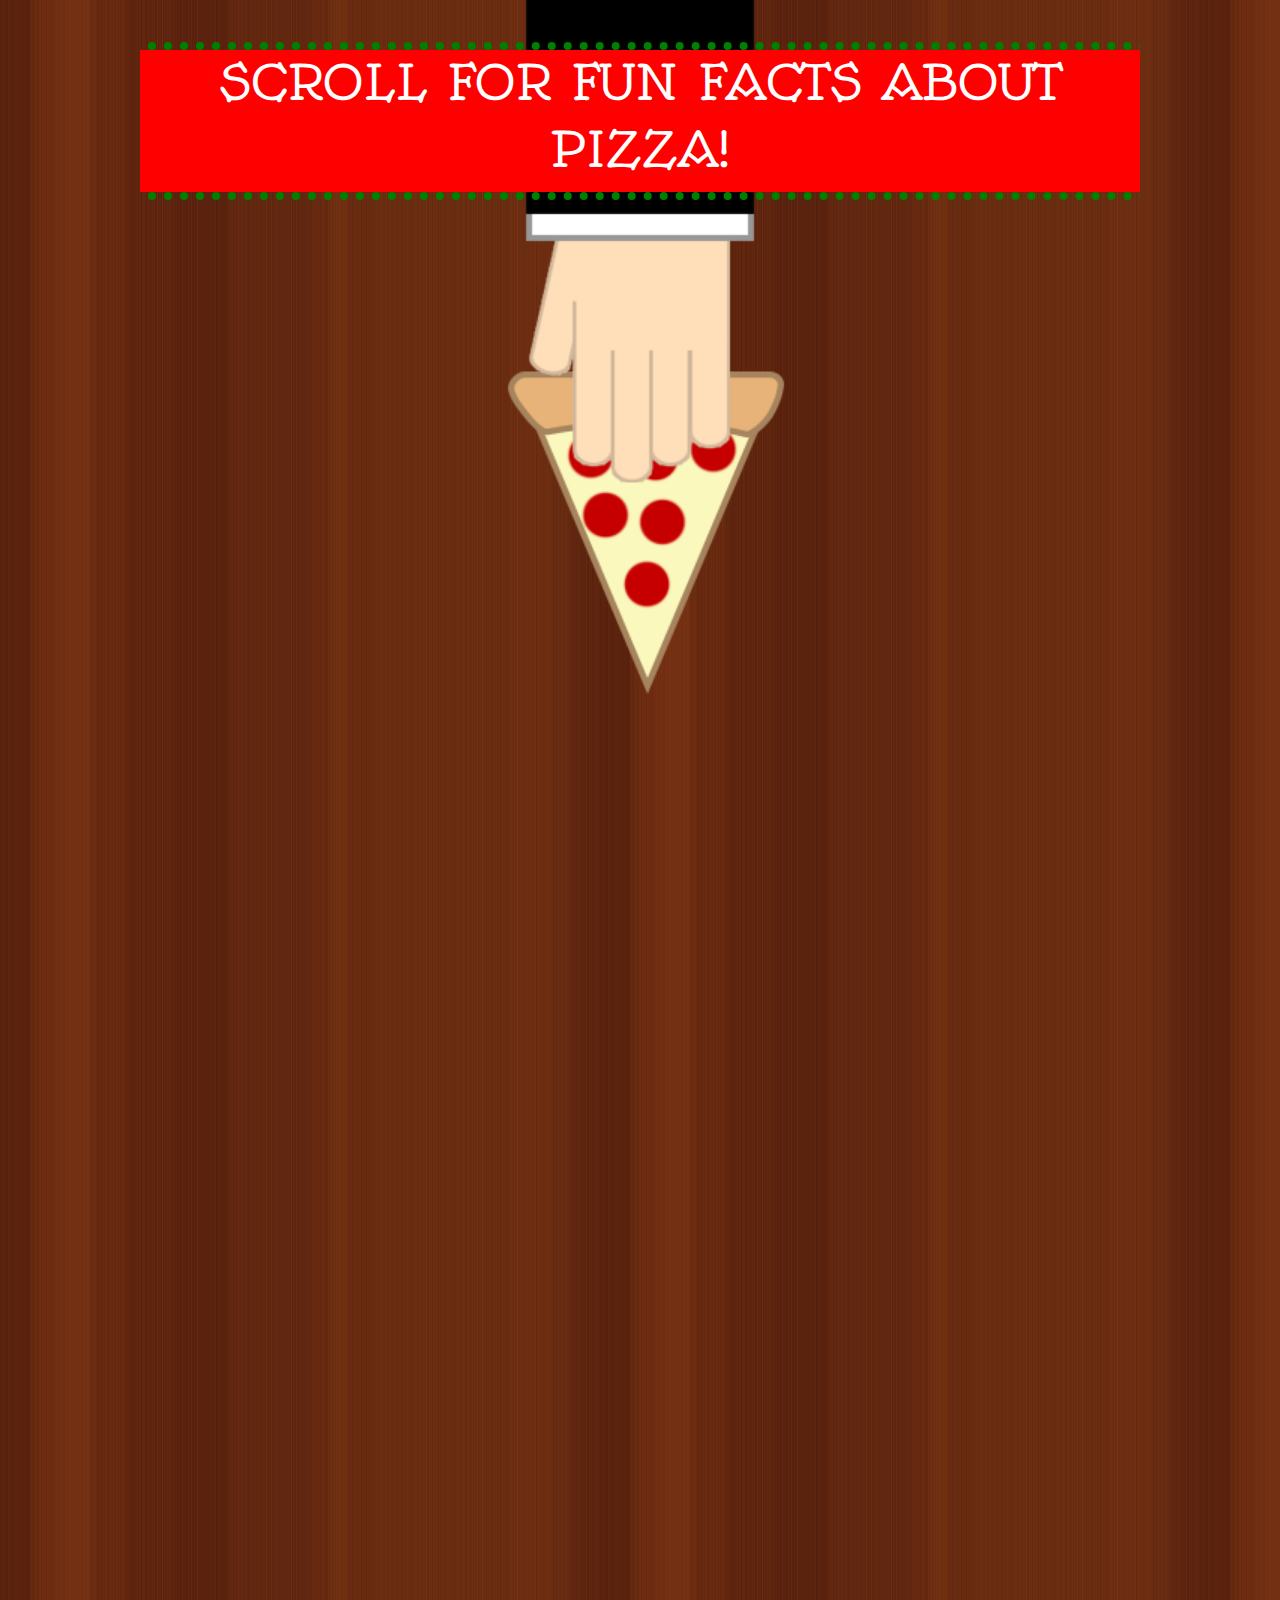
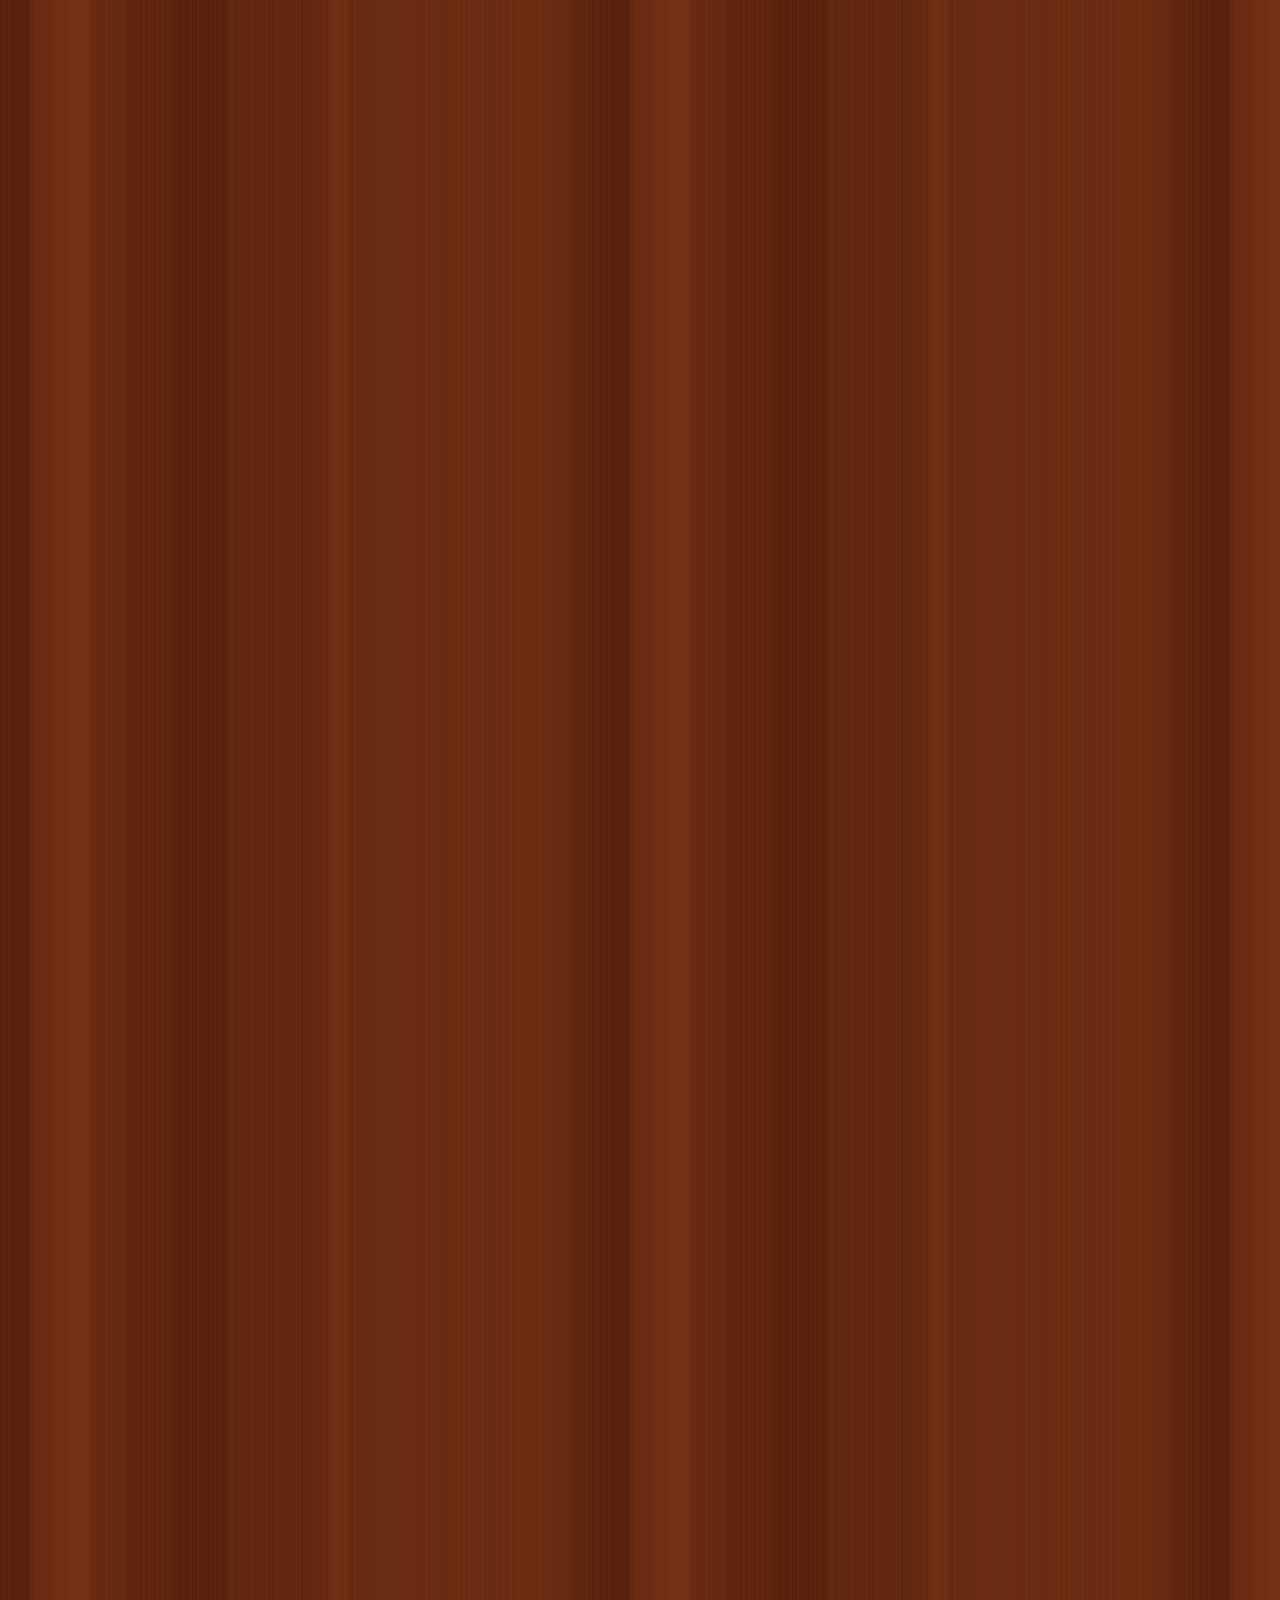
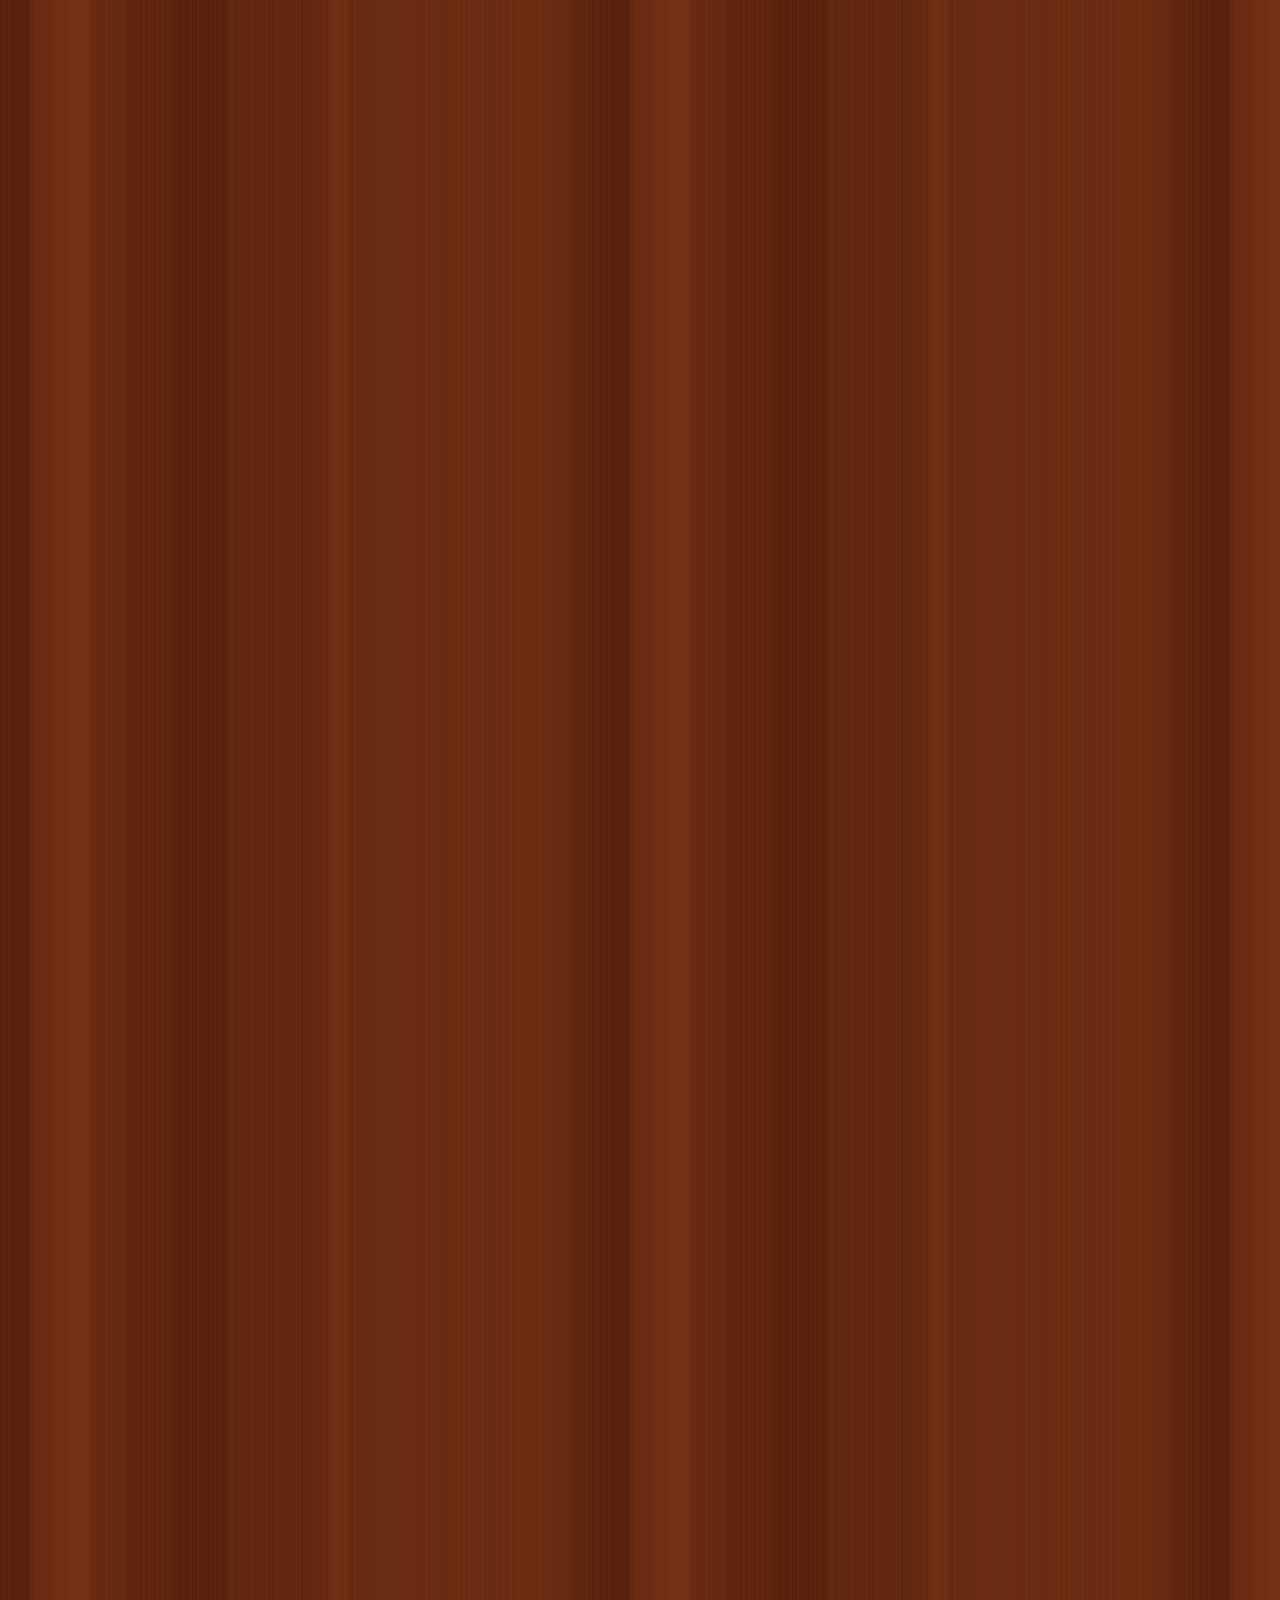
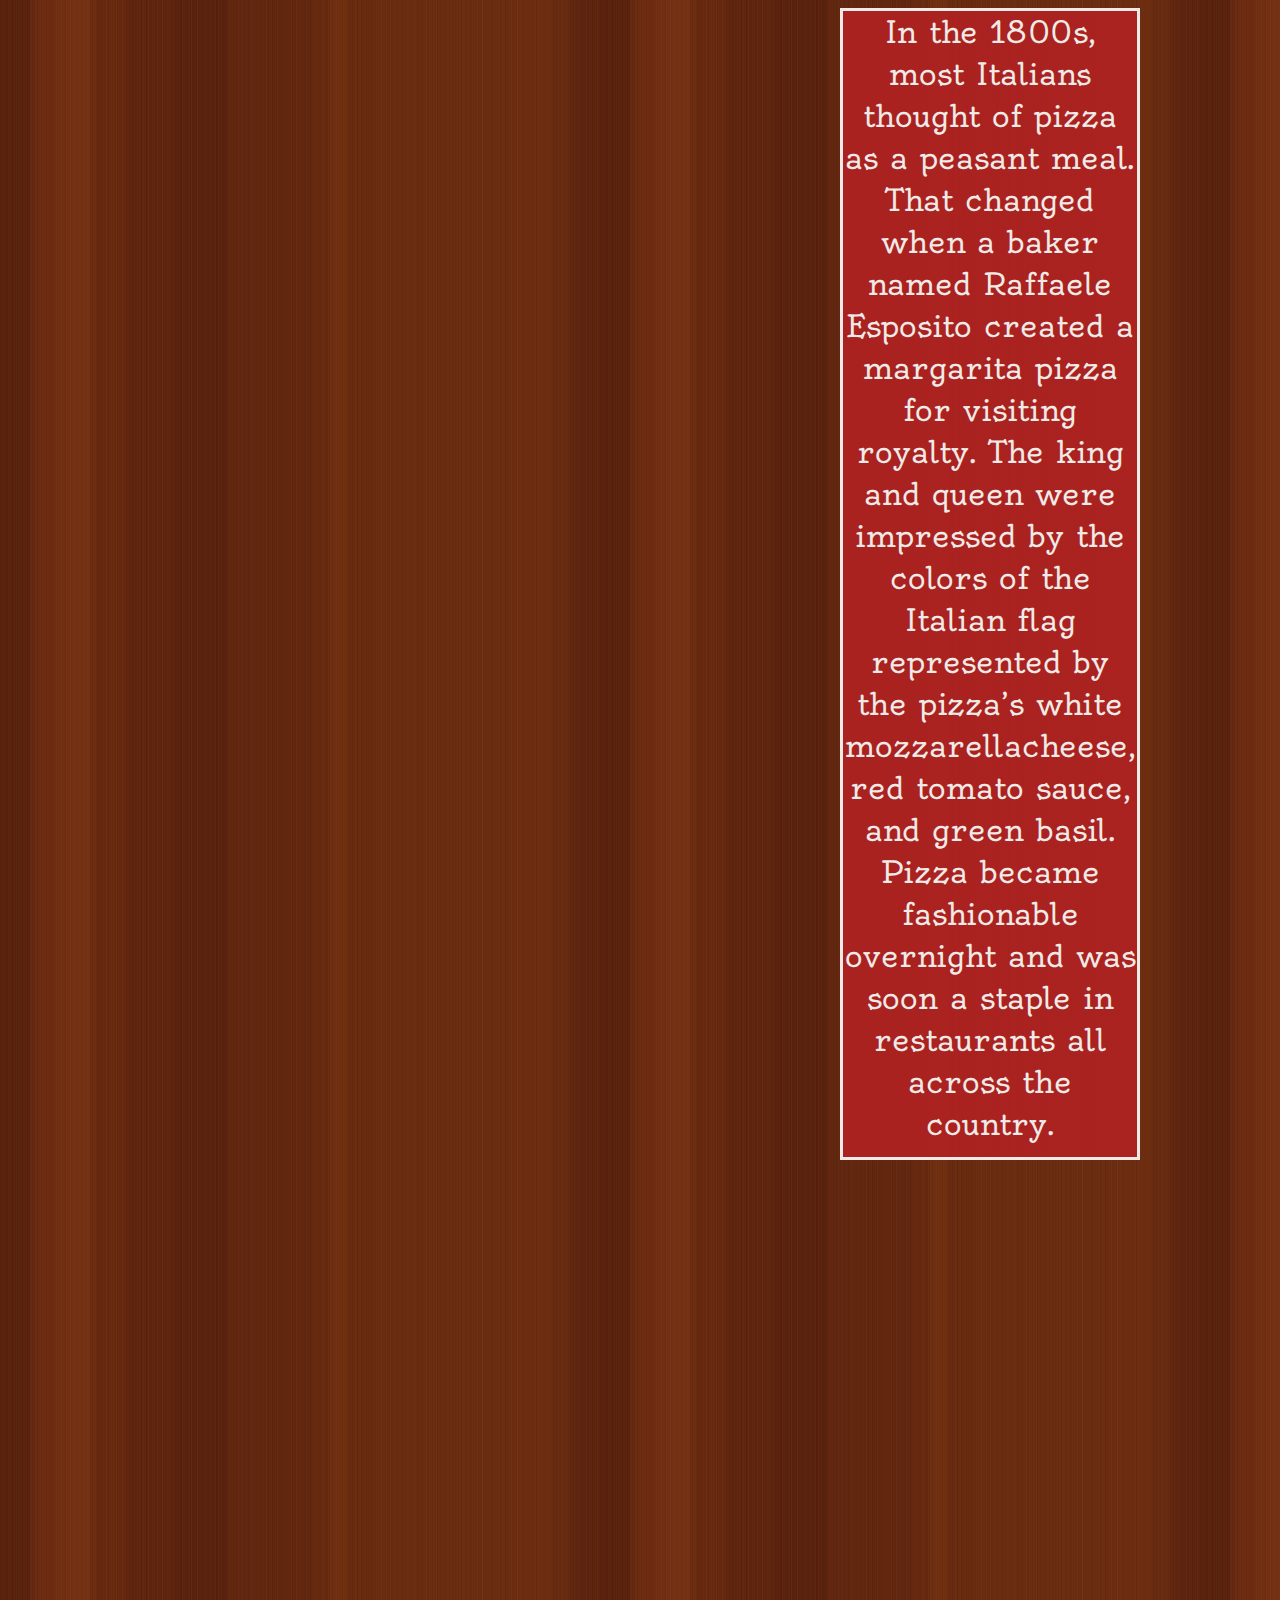
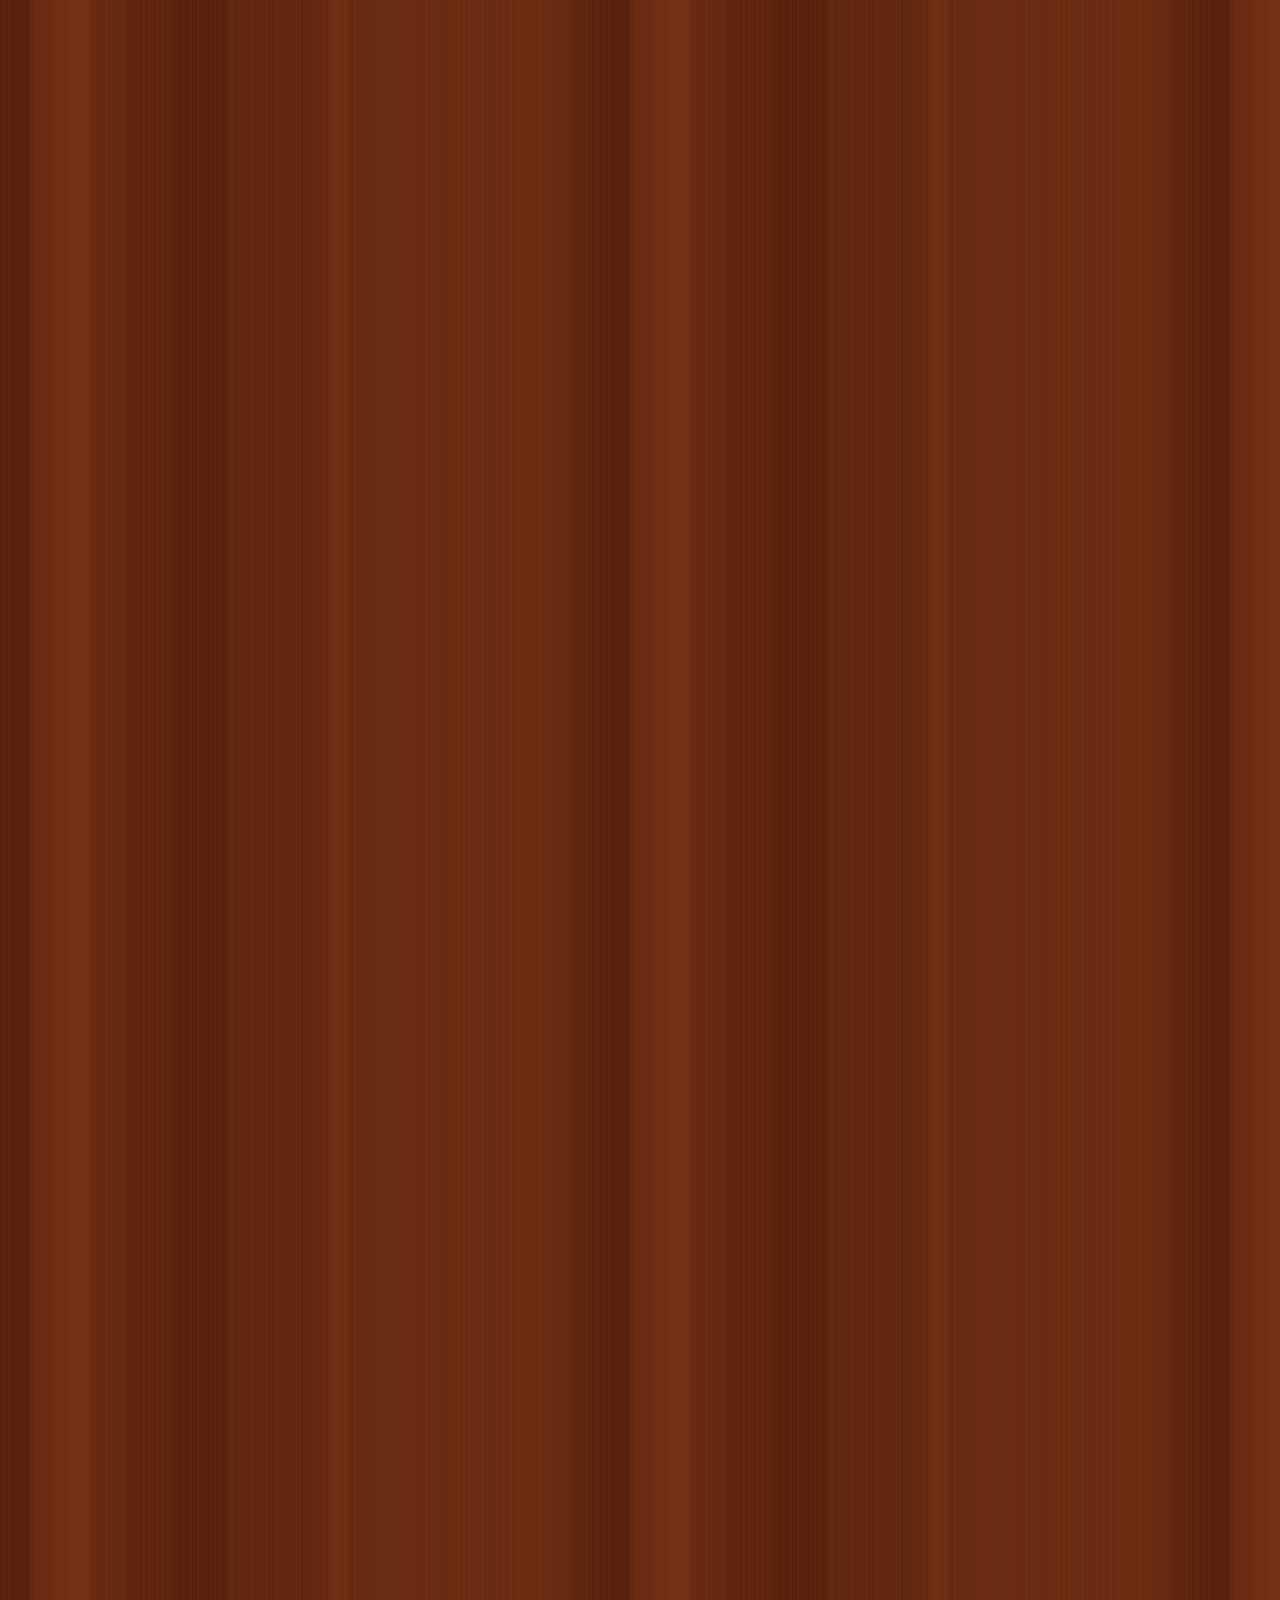
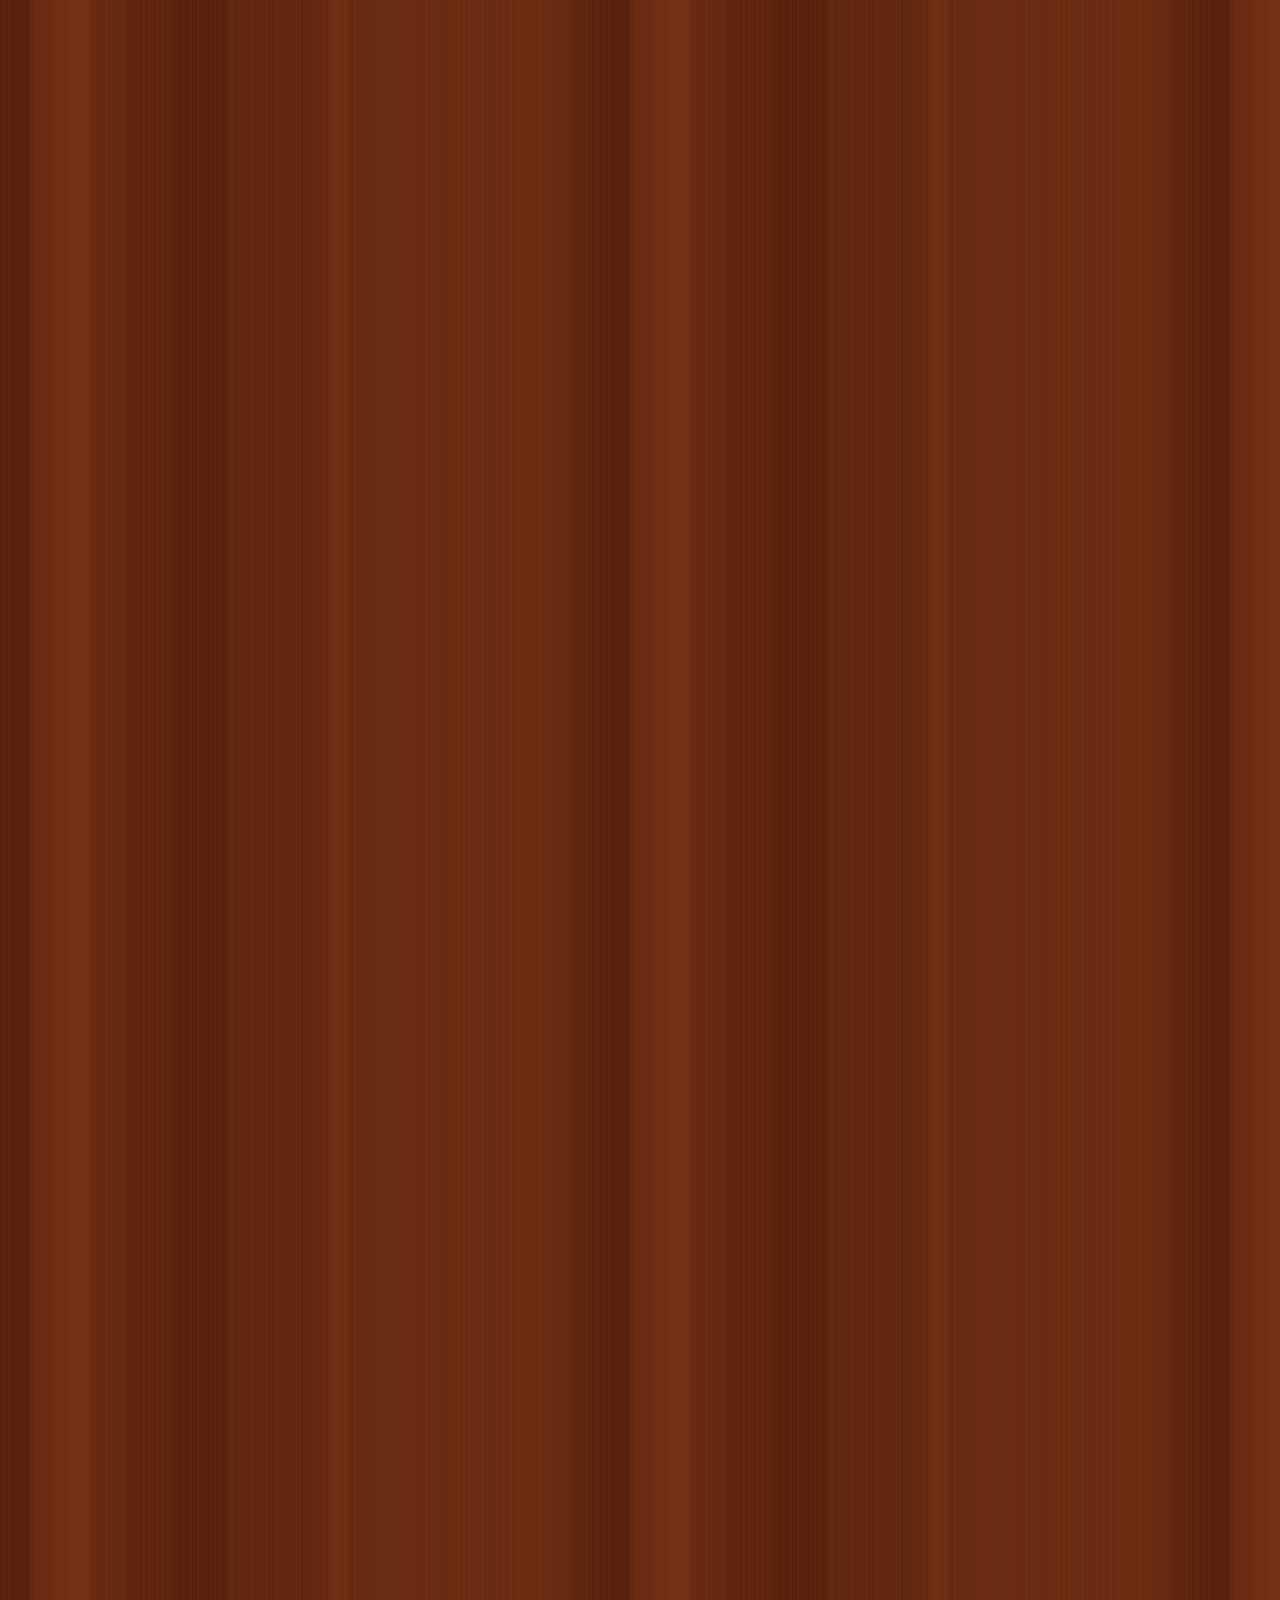
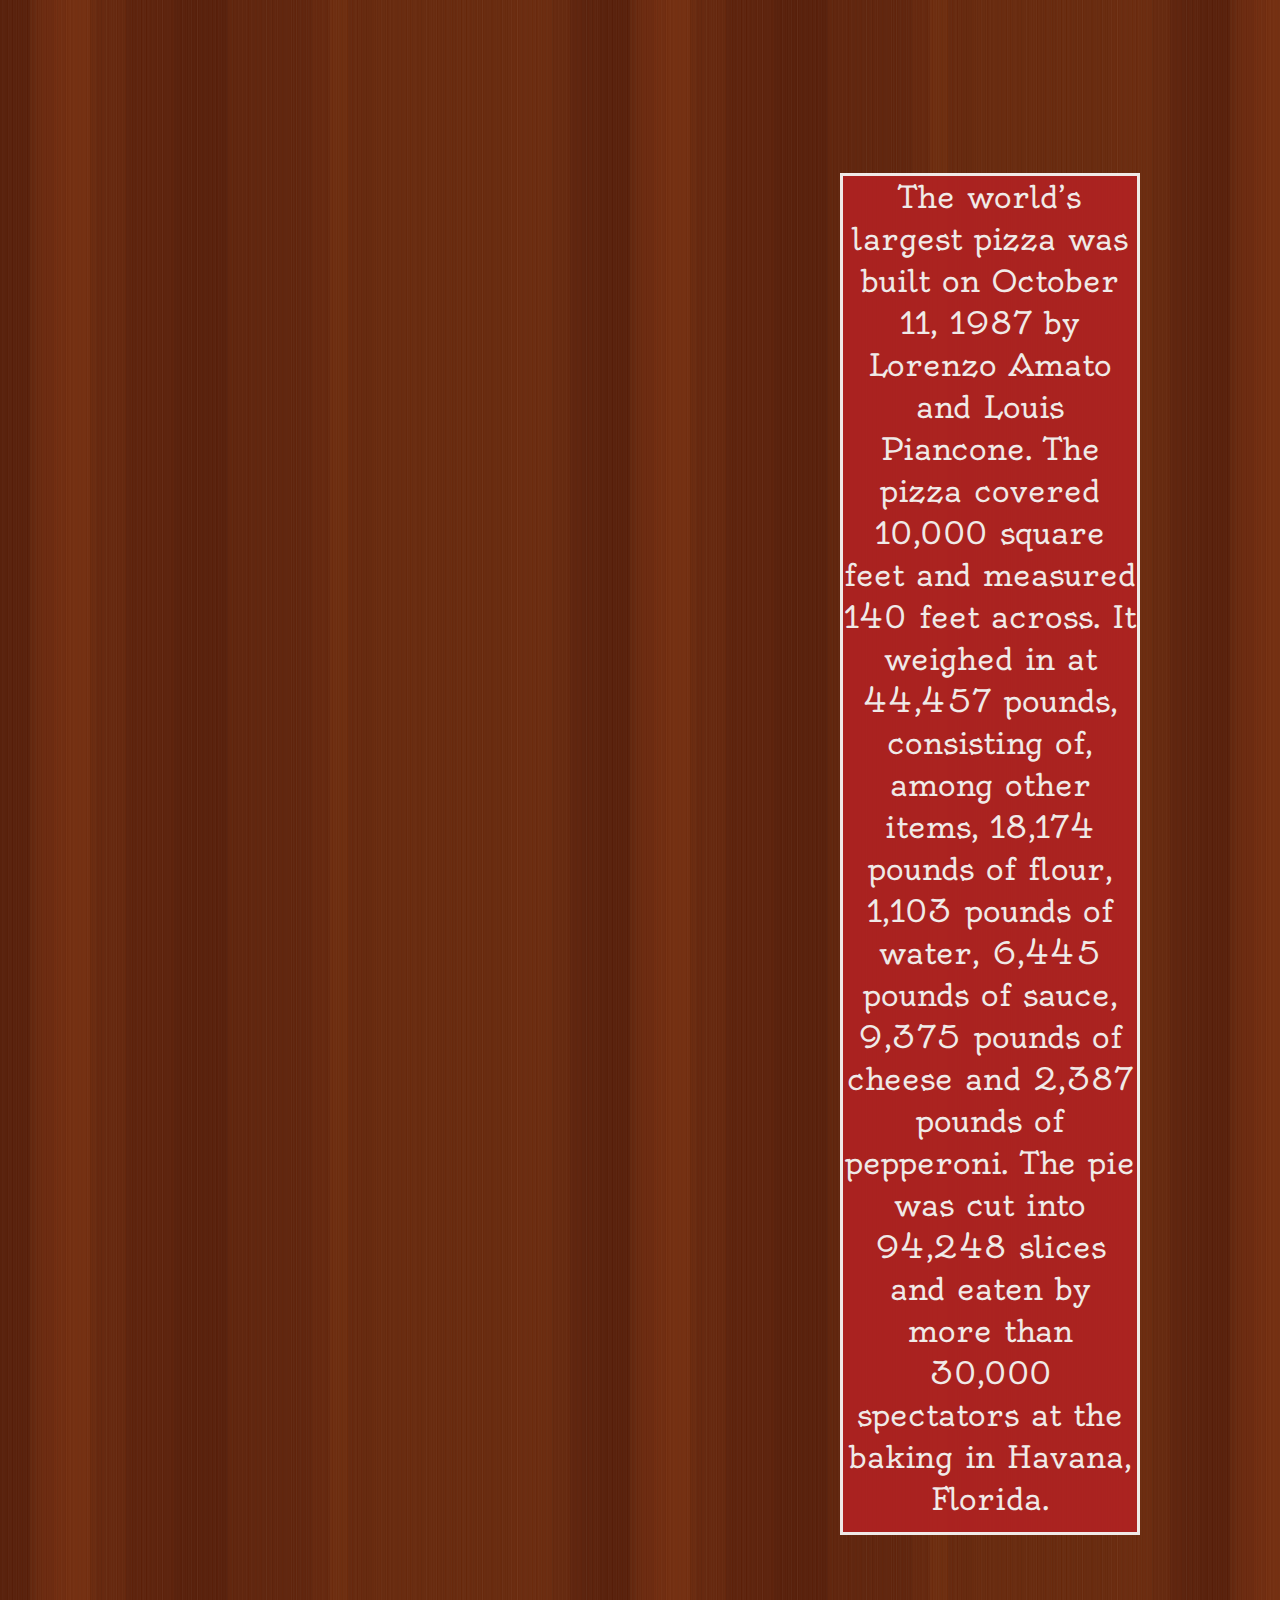
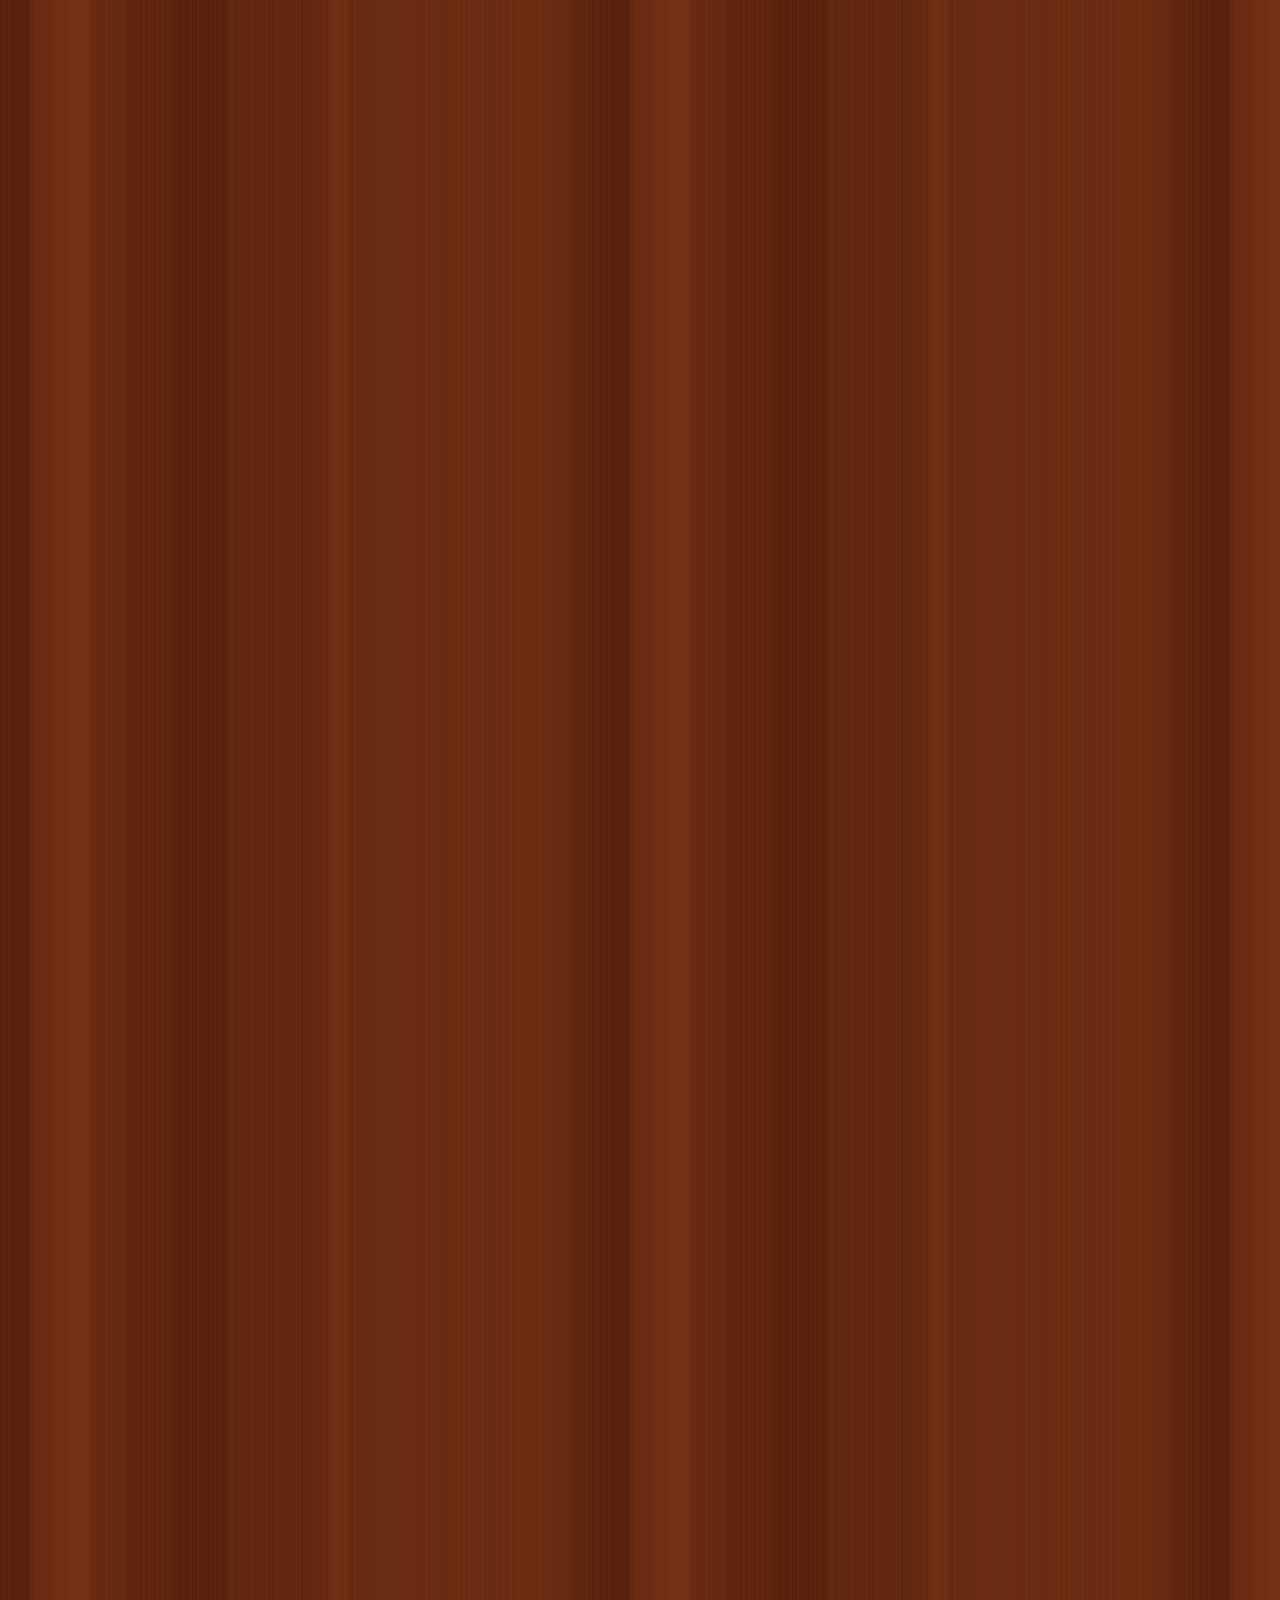
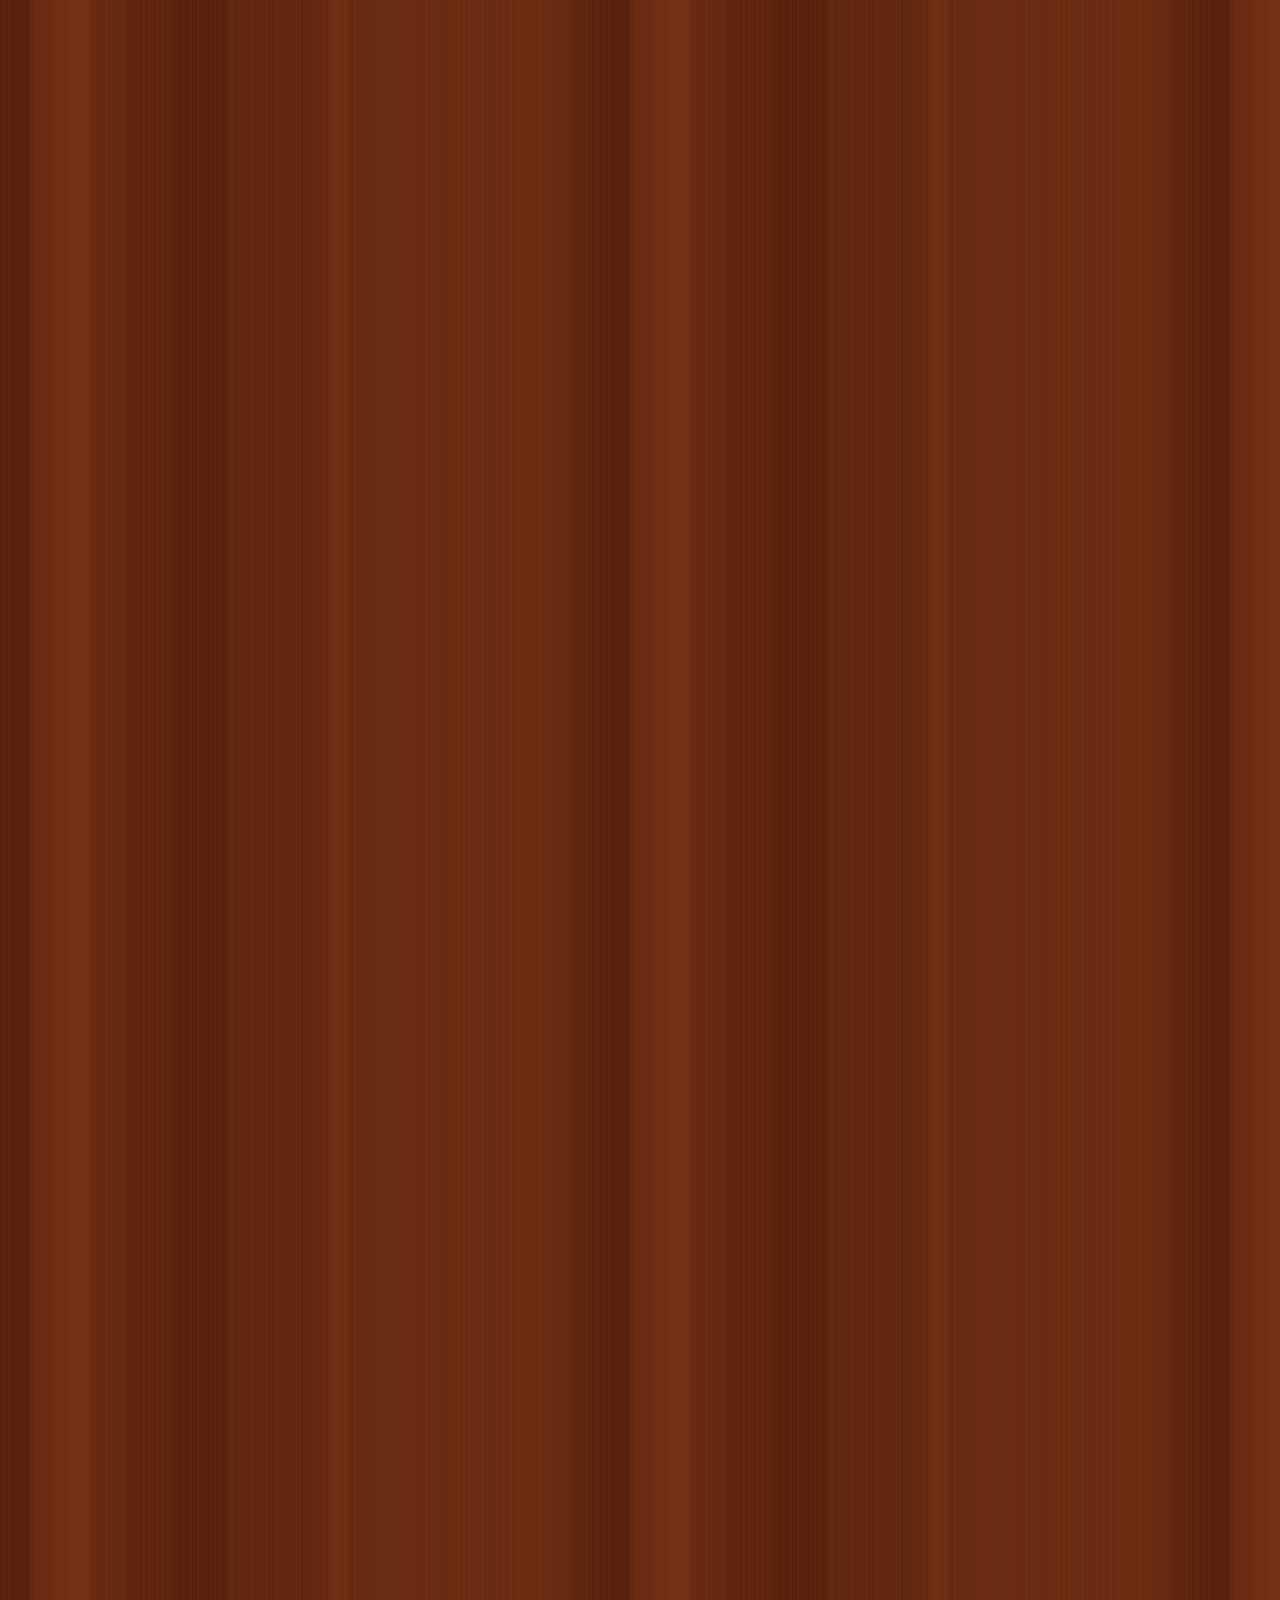
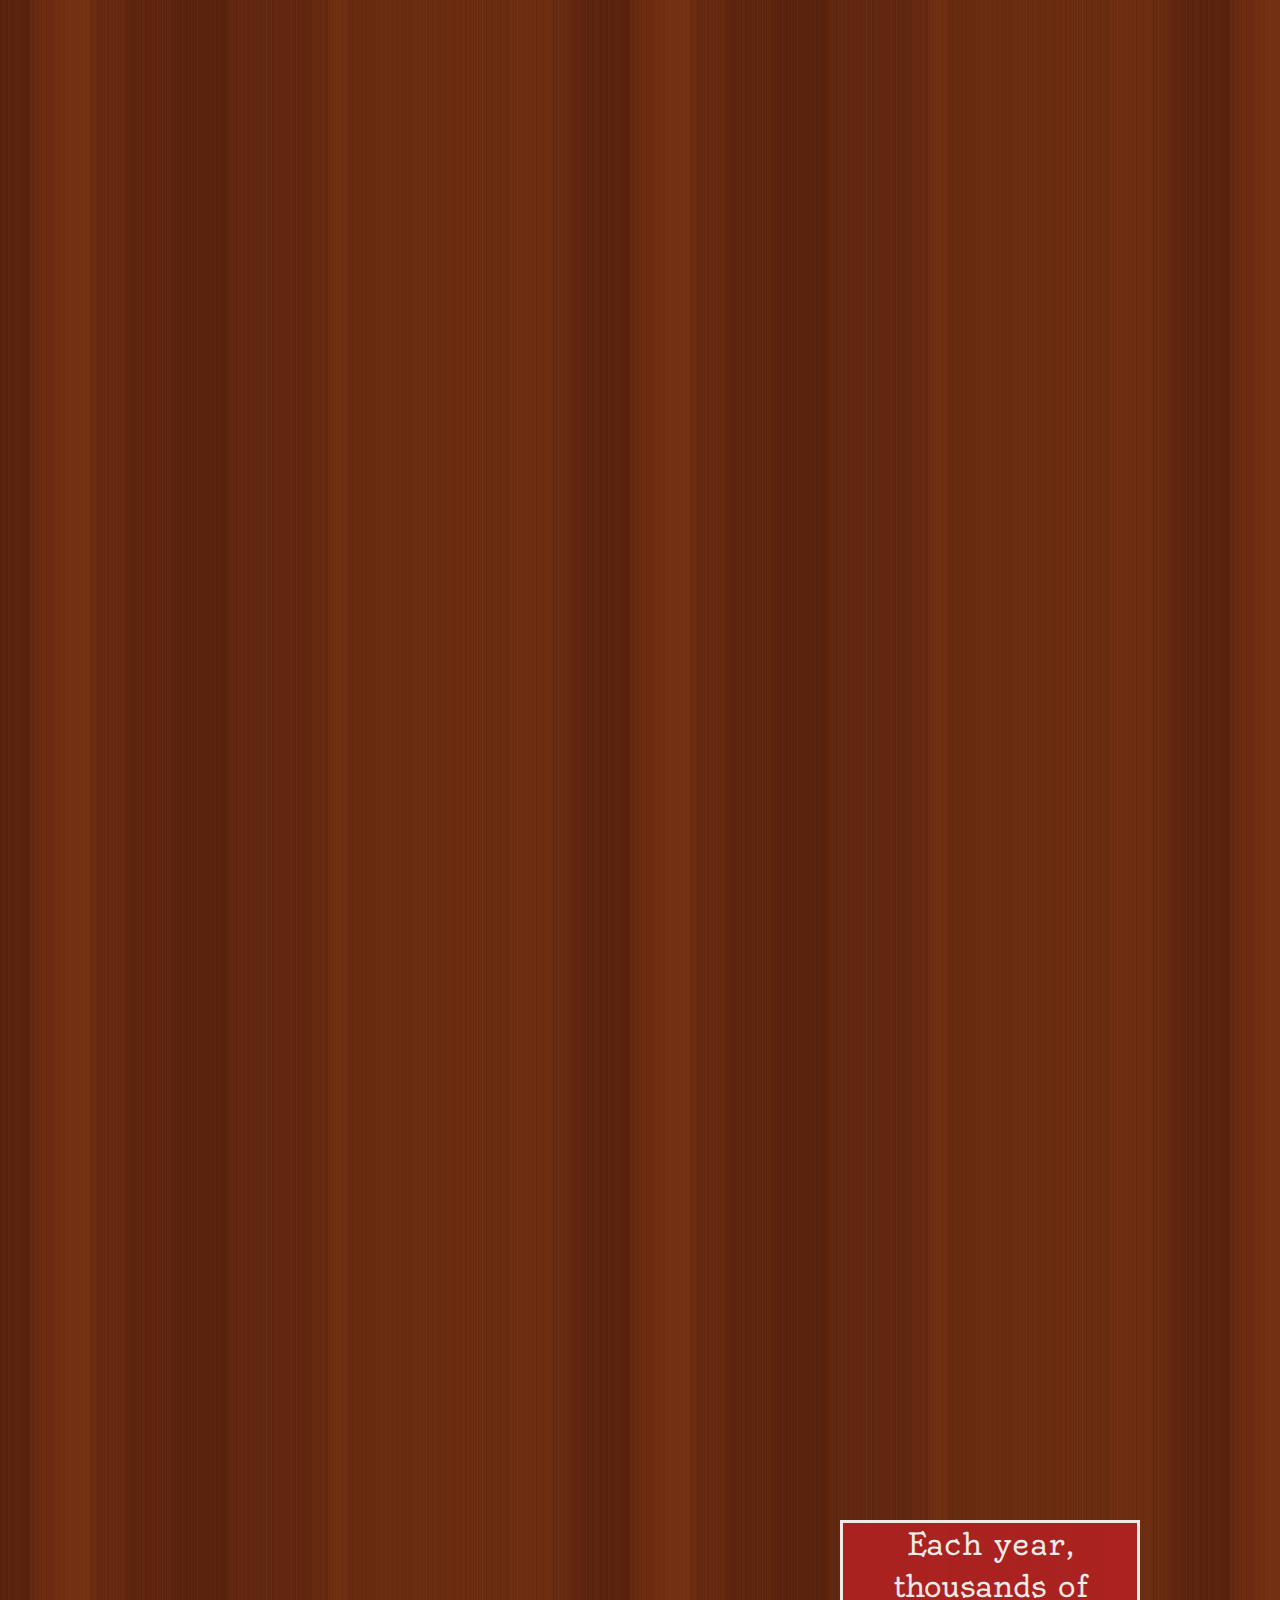
<file: index.html>
<!doctype html>
<html class="no-js" lang="en" dir="ltr">
<head>
  <meta charset="utf-8">
  <meta http-equiv="x-ua-compatible" content="ie=edge">
  <meta name="viewport" content="width=device-width, initial-scale=1.0">
  <title> Food - Frontpage</title>
  <link rel="stylesheet" href="css/foundation.css">
  <link rel="stylesheet" href="css/app.css">
<link href="https://fonts.googleapis.com/css?family=Oldenburg" rel="stylesheet">
  <link href="https://fonts.googleapis.com/css?family=Oswald|PT+Serif" rel="stylesheet">
  <link href="https://fonts.googleapis.com/css?family=Oswald|Roboto" rel="stylesheet">
</head>
<body>

  <div id="canvas">

      <div id="counterScroll"> <h1>Scroll for fun facts about Pizza!</h1> </div>

      <div id="counter2"> <h5>In 1830 pizza truly began with the opening of the
        world’s first pizzeria. Named Port’Alba, the pizzas were cooked in an
        oven lined with lava from Mount Vesuvius, a volcano located on the Bay
        of Naples. </h5> </div>


      <div id="counter3"> <h5>In the 1800s, most Italians thought of pizza as a
        peasant meal. That changed when a baker named Raffaele Esposito created
        a margarita pizza for visiting royalty. The king and queen were impressed
        by the colors of the Italian flag represented by the pizza’s white mozzarellacheese,
        red tomato sauce, and green basil. Pizza became fashionable overnight and was
        soon a staple in restaurants all across the country. </h5> </div>


      <div id="counter4"> <h5> There are approximately 61,269 pizzerias in the
        United States. </h5> </div>


      <div id="counter5"> <h5> The world’s largest pizza was built on October 11, 1987
         by Lorenzo Amato and Louis Piancone. The pizza covered 10,000 square feet and
         measured 140 feet across. It weighed in at 44,457 pounds, consisting of,
         among other items, 18,174 pounds of flour, 1,103 pounds of water, 6,445
         pounds of sauce, 9,375 pounds of cheese and 2,387 pounds of pepperoni. The
         pie was cut into 94,248 slices and eaten by more than 30,000 spectators
         at the baking in Havana, Florida.</h5> </div>

      <div id="counter6"> <h5>Americans eat approximately 350 slices of pizza per
        second. </h5> </div>

      <div id="counter7"> <h5>Each year, thousands of people involved in the
          pizza industry attend Pizza Expo, the world’s largest pizza-only trade show.
           Pizza Expo is held each year in Las Vegas, Nevada. </h5> </div>

      <div id="counter8"> <h5>According to a recent Gallup Poll, kids between the
        ages of 3 to 11 prefer pizza over all other food groups for lunch and
        dinner. </h5> </div>


      <!-- <div id="counterPopUp"> <h1>Responsive Pop Up</h1> </div> -->

      <div id="counter9"> <h5> Yum! Enjoy the slice of Pizza! </h5></div>

      <img src="img/hand5.png" alt="" id="icon">
      <img src="img/face_mouth.png" alt="" id="iconFace">

    </div>


<script type="text/javascript" src="js/app.js">

</script>
  </body>
  </html>
</file>
<file: css/app.css>
#canvas{
  width:1000px;
  height:20000px;
  margin:0 auto;
  position:relative;
  background-attachment: fixed;
  overflow: hidden;
}

#counterScroll{
  outline: 8px dotted green;
  background-color:red;
  text-align: center;
  text-transform: uppercase;
  color:white;
  width:1000px;
  height:70px red;
  top:50px;
  left:0px;
  position:absolute;
  z-index: 10;
  text-align: center;
}

#counter2{
  border:2px solid white;
  background-color:firebrick;
  color:white;
  width:200px;
  height:30px firebrick;
  top:2500px;
  left:-250px;
  position:absolute;
  z-index:-1;
  opacity:0.9;
  text-align: center;
  transform: scale(1.5, 1.5);
  transition:left 1s;
}

#counter3{
  border:2px solid white;
  background-color:firebrick;
  color:white;
  width:200px;
  height:30px firebrick;
  top:5000px;
  right:50px;
  position:absolute;
  z-index:-1;
  opacity:0.9;
  text-align: center;
  transform: scale(1.5, 1.5);
  transition:right 1s;
}

#counter4{
  border:2px solid white;
  background-color:firebrick;
  color:white;
  width:200px;
  height:30px firebrick;
  top:7500px;
 left:-250px;
  position:absolute;
  z-index:-1;
  opacity:0.9;
  text-align: center;
  transform: scale(1.5, 1.5);
  transition:left 1s;
}

#counter5{
  border:2px solid white;
  background-color:firebrick;
  color:white;
  width:200px;
  height:30px firebrick;
  top: 10000px;
  right:50px;
  position:absolute;
  z-index:-1;
  opacity:0.9;
  text-align: center;
  transform: scale(1.5, 1.5);
  transition:right 1s;
}

#counter6{
  border:2px solid white;
  background-color:firebrick;
  color:white;
  width:200px;
  height:30px firebrick;
  top:13500px;
  left:-250px;
  position:absolute;
  z-index:-1;
  opacity:0.9;
  text-align: center;
  transform: scale(1.5, 1.5);
  transition:left 1s;
}

#counter7{
  border:2px solid white;
  background-color:firebrick;
  color:white;
  width:200px;
  height:30px firebrick;
  top: 16000px;
  right:50px;
  position:absolute;
  z-index:-1;
  opacity:0.9;
  text-align: center;
  transform: scale(1.5, 1.5);
  transition:right 1s;
}

#counter8{
  border:2px solid white;
  background-color:firebrick;
  color:white;
  width:200px;
  height:30px firebrick;
  top:18000px;
  left:-250px;
  position:absolute;
  z-index:-1;
  opacity:0.9;
  text-align: center;
  transform: scale(1.5, 1.5);
  transition:left 1s;
}

#counter9{
  outline: 5px dotted green;
  background-color:red;
  transform: scale(2.7, 2.7);
  color:white;
  width:350px;
  height:30px;
  top: 19700px;
  right:-350px;
  position:absolute;
  z-index:-1;
  text-align: center;
  transition:right 1s;
}

h1, h5 {
  font-family: 'Oldenburg', cursive;
}

body{
  background-color: #561902;
background-image: url([data-uri]);
}

#icon {
  width:300px;
  position:absolute;
  top:-6800px;
  left:350px;
  z-index: -3;
}

#iconFace{
  width:300px;
  position:absolute;
  top:19700px;
  left:350px;
  z-index: -2;
}
</file>
